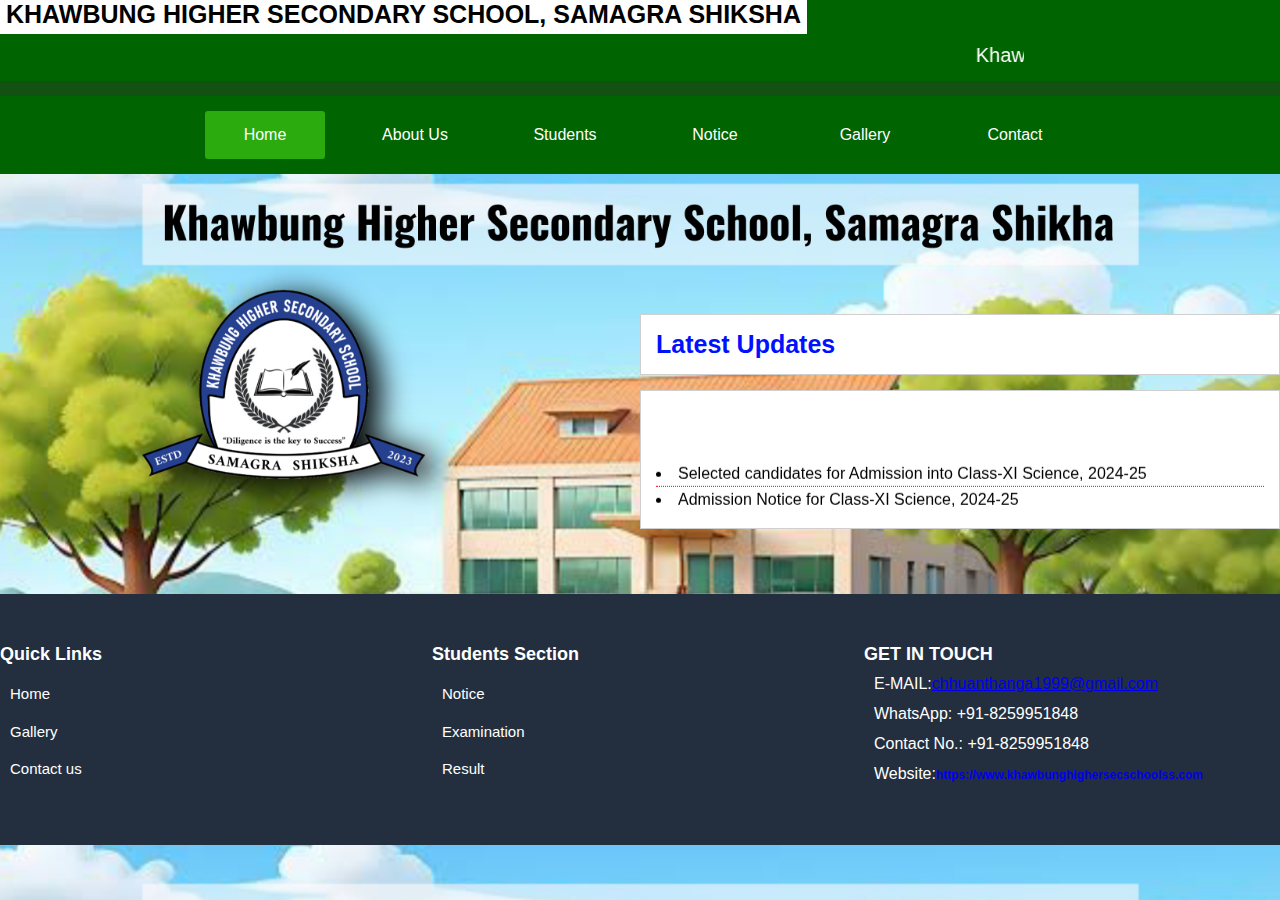
<file: index.html>
<!DOCTYPE html>
<html>
<head>
<title>khawbung Higher Secondary School, Samagra Shiksha</title>
<link rel="stylesheet" href="indexstyle.css">
<link rel="stylesheet" herf="https://cdn.jsdelivr.net/npm/@fortawesome/fontawesome-free@6.4.2/css/fontawesome.min.css">
</head>
<body>

<div class="width-100 top-header">
<div class="container">
<div class="width-100">
<b class="news-list"> KHAWBUNG HIGHER SECONDARY SCHOOL, SAMAGRA SHIKSHA</b>
<marquee class="headquote">Khawbung Higher Secondary School, Samagra Shiksha : Diligence is the key to Success.</marquee>
</div>
</div>
</div>

<div class="menu-bar">
<ul>
<li class="active"><a href="#"><i class="fa-light fa-house"></i>Home</a></li>
<li><a href="#">About Us</a></i>
    <div class="sub-menu-1">
        <ul>
            <li>
                <html>
                <a href="chta.jpg">Principal</a>
                </html>
            </li>
            <li>
                <html>
                    <a href="lecturers.jpg">Lecturers</a>
                </html>
            </li>
            <div class="sub-menu-2">
            </div>
            <li Class="hover-me"><a herf="#">About School</a>
                <div class="sub-menu-2">
                    <ul>
                        <li>
                            <html>
                                <a href="estd.html">Establishment</a>
                            </html>
                        </li>
                    </ul>
                    <ul>
                        <li>
                            <html>
                                <a href="rr.html">Rules & Regulations</a>
                            </html>
                        </li>
                    </ul>
                    <ul>
                        <li>
                            <html>
                                <a href="uniform.html">Uniforms</a>
                            </html>
                        </li>
                    </ul>
                </div>
            </li>
        </ul>
    </div>
</li>
<li><a href="#">Students</a>
    <div class="sub-menu-1">
        <ul>
            <li Class="hover-me"><a href="#">Admission</a>
                <div class="sub-menu-2">
                    <ul>
                        <li>
                            <html>
                                <a href="AdmissionClassXI.html">Class-XI</a>
                            </html>
                        </li>
                        <li>
                            <html>
                                <a href="AdmissionClassXII.html">Class-XII</a>
                            </html>
                        </li>
                    </ul>
                </div>
            </li>
            <li>
                <html>
                    <a href="Examination.html">Examination</a>
                </html>
            </li>
            <li Class="hover-me">
                <html>
                    <a href="Results.html">Results</a>
                </html>
            </li>
        </ul>
    </div>
</li>
<li>
    <html>
        <a href="notice.html">Notice</a>
    </html>
</li>
<li>
    <html>
        <a href="Gallery.html">Gallery</a>
    </html>
</li>
<li>
    <html>
        <a href="contactus.html">Contact</a>
    </html>
</li>
</ul>
</div>

<div class="width-50 margin-top-50">
    <div class="container">
    <div class="width-33">
    <div class="heading-sect">
    <h3 class="head-tittle">Latest Updates</h3>
    </div>
    <div class="heading-sect">
    <marquee direction="up">
        <ul class="latest-updates-ul">
            <li>Selected candidates for Admission into Class-XI Science, 2024-25</li>
            <li>Admission Notice for Class-XI Science, 2024-25</li>
            <li>Selected Candidates for admission into class-XII(Sc), 2024-25</li>
            <li>Admission Notice for Class-XII Science, 2024-25</li>
         </ul>
    </marquee>
    </div>
</div>

<div class="width-100 margin-top-50 footer">
<div class="container">
<div class="width-25">
<h2 class="quicklink-heading">Quick Links</h2>
<ul class="quicklink-menu">
<li><a href="#">Home</a></li>
<li>
    <html>
        <a href="Gallery.html">Gallery</a>
    </html>
</li>
<li><a href="contactus.html">Contact us</a></li>
</ul>
</div>
<div class="width-25">
<h2 class="quicklink-heading">Students Section</h2>
<ul class="quicklink-menu">
    <li Class="hover-me">
        <html>
            <a href="notice.html">Notice</a>
        </html>
    </li>
<li>
    <html>
        <a href="Examination.html">Examination</a>
    </html>
</li>
<li>
    <html>
        <a href="Results.html">Result</a>
    </html>
</li>
</ul>
</div>
<div class="width-25">
<h2 class="quicklink-heading">GET IN TOUCH</h2>
<ul class="get-in-touch">
<li><i class="fa fa-envelope-o"></i> E-MAIL:<a href="#" class="footer-email">chhuanthanga1999@gmail.com</a></li>
<li><i class="fa fa-whatsapp"></i></i>WhatsApp: +91-8259951848</li>
<li><i class="fa fa-fax"></i>Contact No.: +91-8259951848</li>
<li><i class="fa fa-globe"></i>Website:<a href="#" class="footer-website">https://www.khawbunghighersecschoolss.com</a></li>
</ul>
</div>


</body>
</html>
</file>
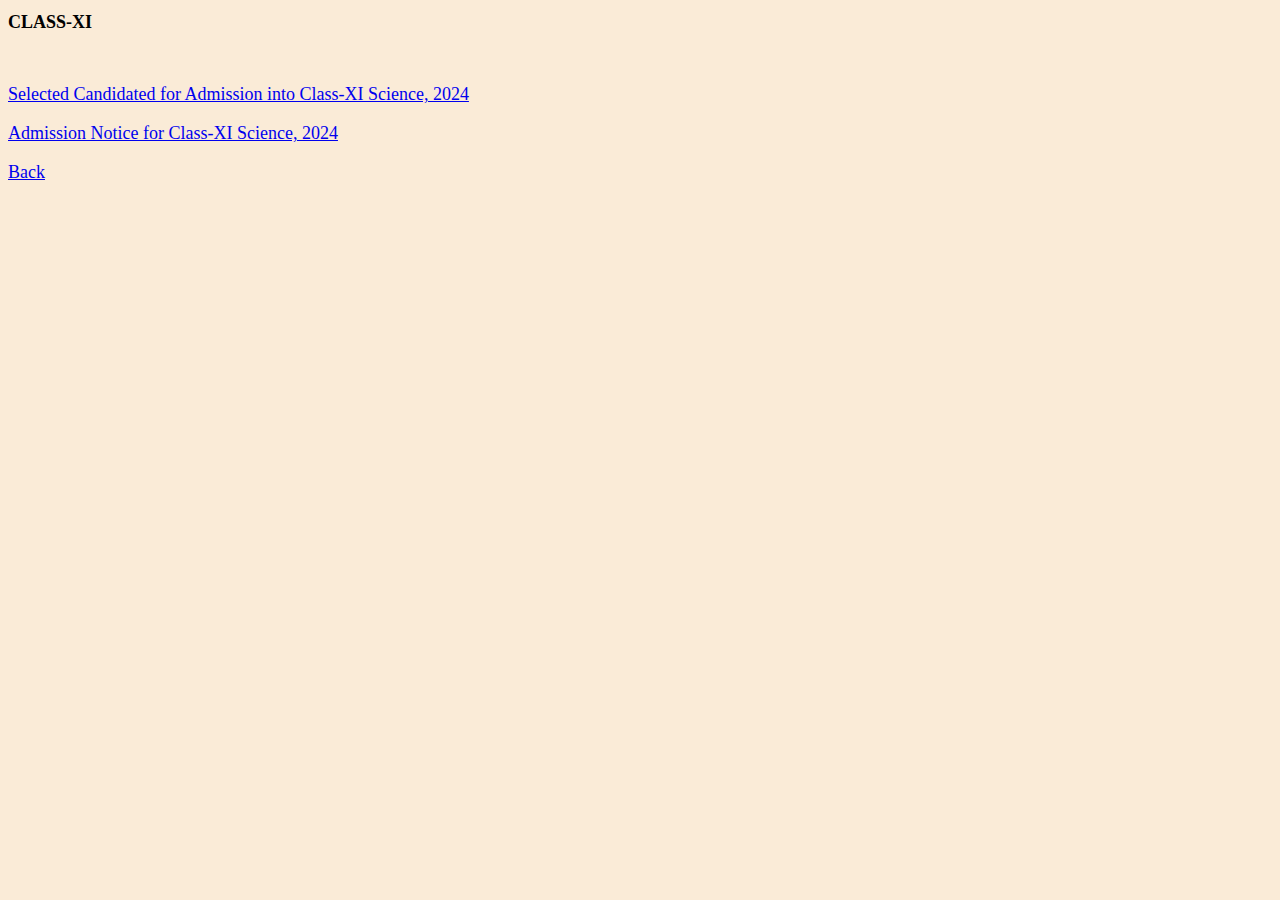
<file: AdmissionClassXI.html>
<!DOCTYPE html>
<html>
    <head1>
        <title>Admission</title>
        <link rel="stylesheet" href="AdmissionClassXI.css">
    </head1>
    <body1 bgcolor="White">
            <h1>CLASS-XI</h1><br>
            <p>
                <html>
                    <a href="SelectedXI2024.jpg">Selected Candidated for Admission into Class-XI Science, 2024</a>
                </html>
            </p>
            <p>
                <html>
                    <a href="AdmissionNoticeXI2024.jpg">Admission Notice for Class-XI Science, 2024</a>
                </html>
            </p>

            <html>
                    <a href="index.html">Back</a>
            </html>
    </body1>
</html>
</file>
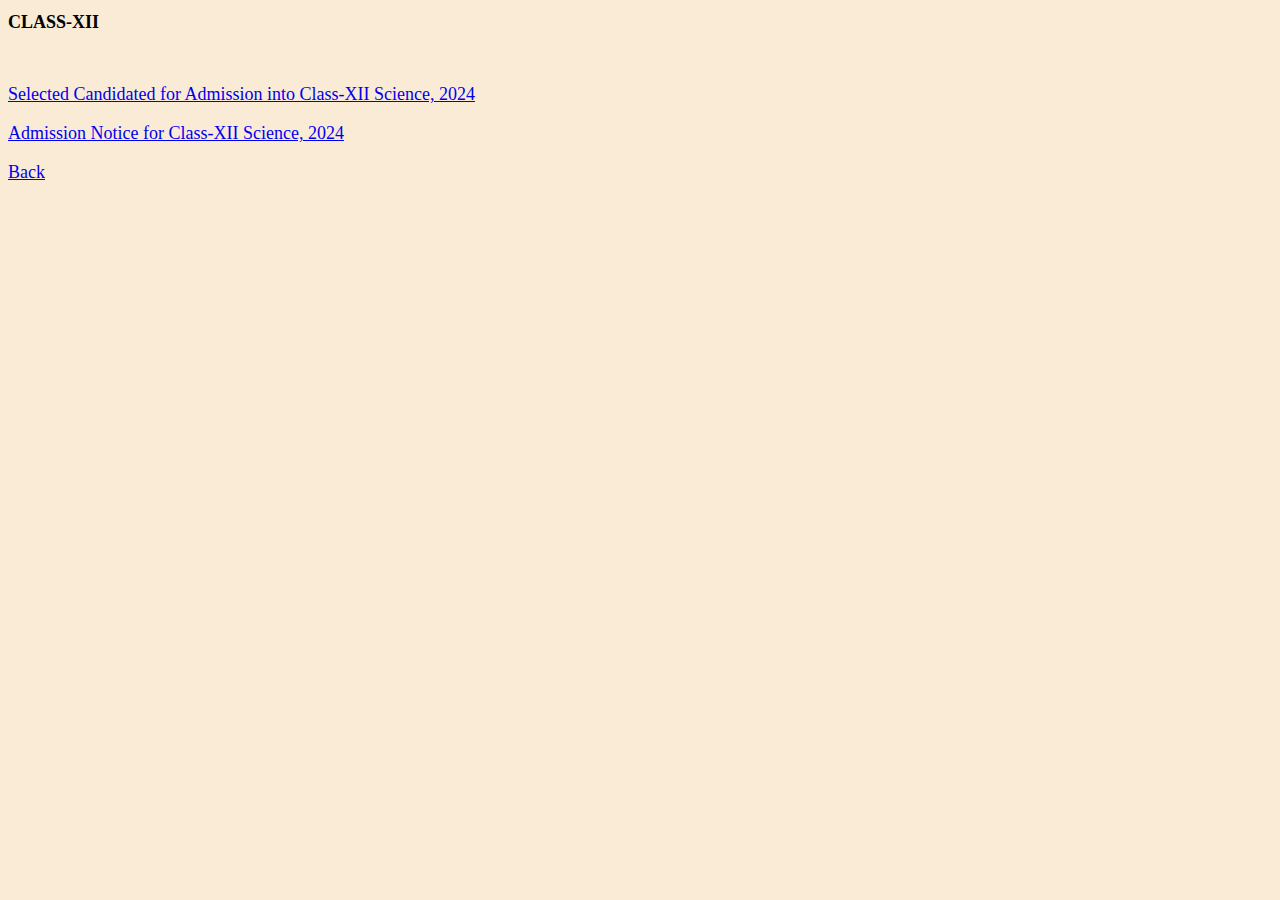
<file: AdmissionClassXII.html>
<!DOCTYPE html>
<html>
    <head1>
        <title>Admission</title>
        <link rel="stylesheet" href="AdmissionClassXII.css">
    </head1>
    <body1 bgcolor="White">
            <h1>CLASS-XII</h1><br>
            <p>
                <html>
                    <a href="AdmissionselectedXII2024.jpg">Selected Candidated for Admission into Class-XII Science, 2024</a>
                </html> 
            </p>
            <p>
                <html>
                    <a href="AdmissionNoticeXII2024.pdf">Admission Notice for Class-XII Science, 2024</a>
                </html>
            </p>

            <html>
                    <a href="index.html">Back</a>
            </html>
    </body1>
</html>
</file>
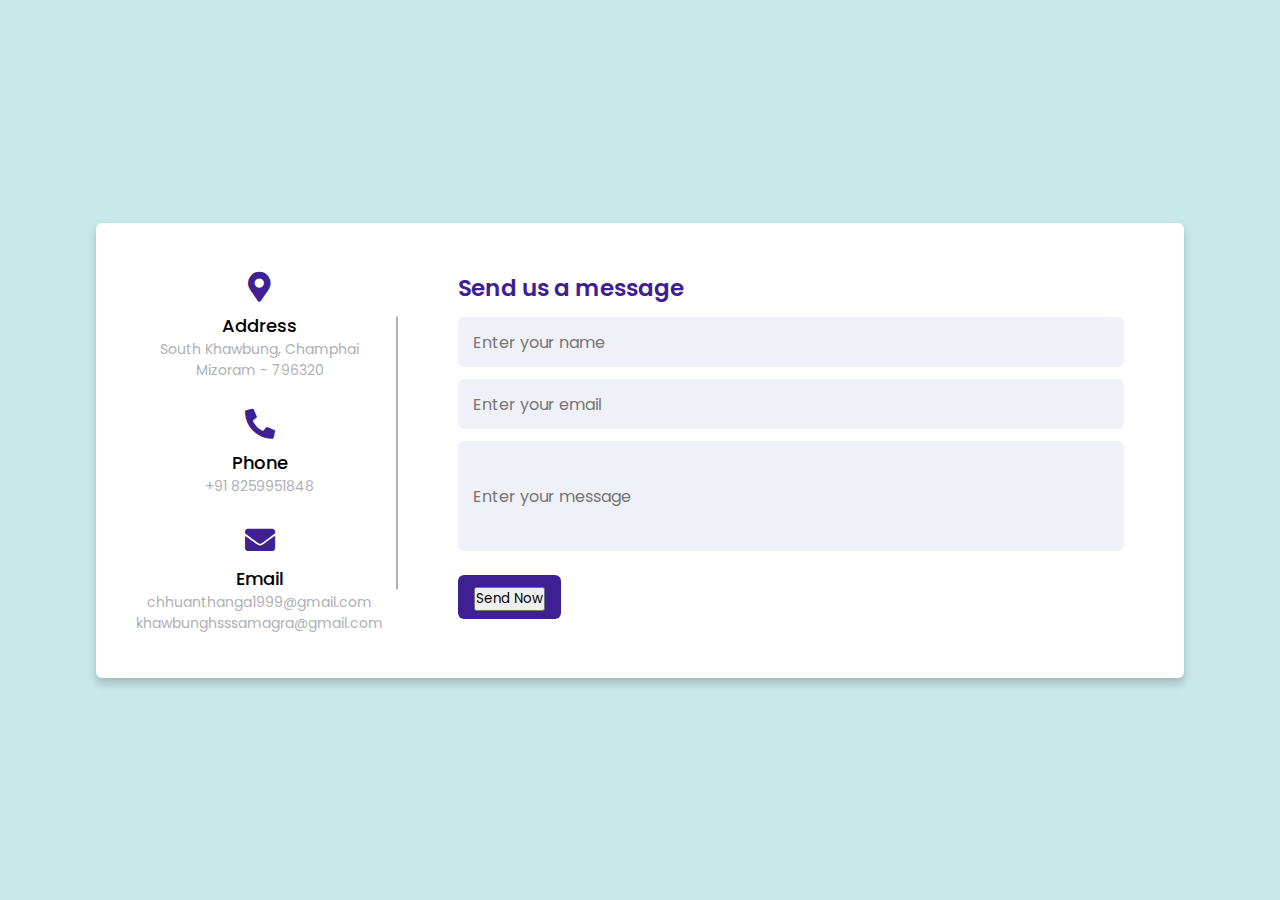
<file: contactus.html>
<!DOCTYPE html>
<!-- Created By CodingLab - www.codinglabweb.com -->
<html lang="en" dir="ltr">
  <head>
    <meta charset="UTF-8">
    <title>Contact Us</title>
    <link rel="stylesheet" href="contactus.css">
    <!-- Fontawesome CDN Link -->
    <link rel="stylesheet" href="https://cdnjs.cloudflare.com/ajax/libs/font-awesome/5.15.2/css/all.min.css"/>
     <meta name="viewport" content="width=device-width, initial-scale=1.0">
   </head>
<body>
  <div class="container">
    <div class="content">
      <div class="left-side">
        <div class="address details">
          <i class="fas fa-map-marker-alt"></i>
          <div class="topic">Address</div>
          <div class="text-one">South Khawbung, Champhai</div>
          <div class="text-two">Mizoram - 796320</div>
        </div>
        <div class="phone details">
          <i class="fas fa-phone-alt"></i>
          <div class="topic">Phone</div>
          <div class="text-one">+91 8259951848</div>
          <div class="text-two"></div>
        </div>
        <div class="email details">
          <i class="fas fa-envelope"></i>
          <div class="topic">Email</div>
          <div class="text-one">chhuanthanga1999@gmail.com</div>
          <div class="text-two">khawbunghsssamagra@gmail.com</div>
        </div>
      </div>
      <div class="right-side">
        <div class="topic-text">Send us a message</div>
        <p></p>
      <form action="https://formspree.io/f/xgvwovaj" method="POST">
        <div class="input-box">
          <input type="text" placeholder="Enter your name">
        </div>
        <div class="input-box">
          <input type="text" placeholder="Enter your email">
        </div>
            <div class="input-box message-box">
                <input type="text" placeholder="Enter your message">
            </div>
        <div class="submit">
          <button type="submit">Send Now</button>
        </div>
      </form>
    </div>
    </div>
  </div>
</body>
</html>
</file>
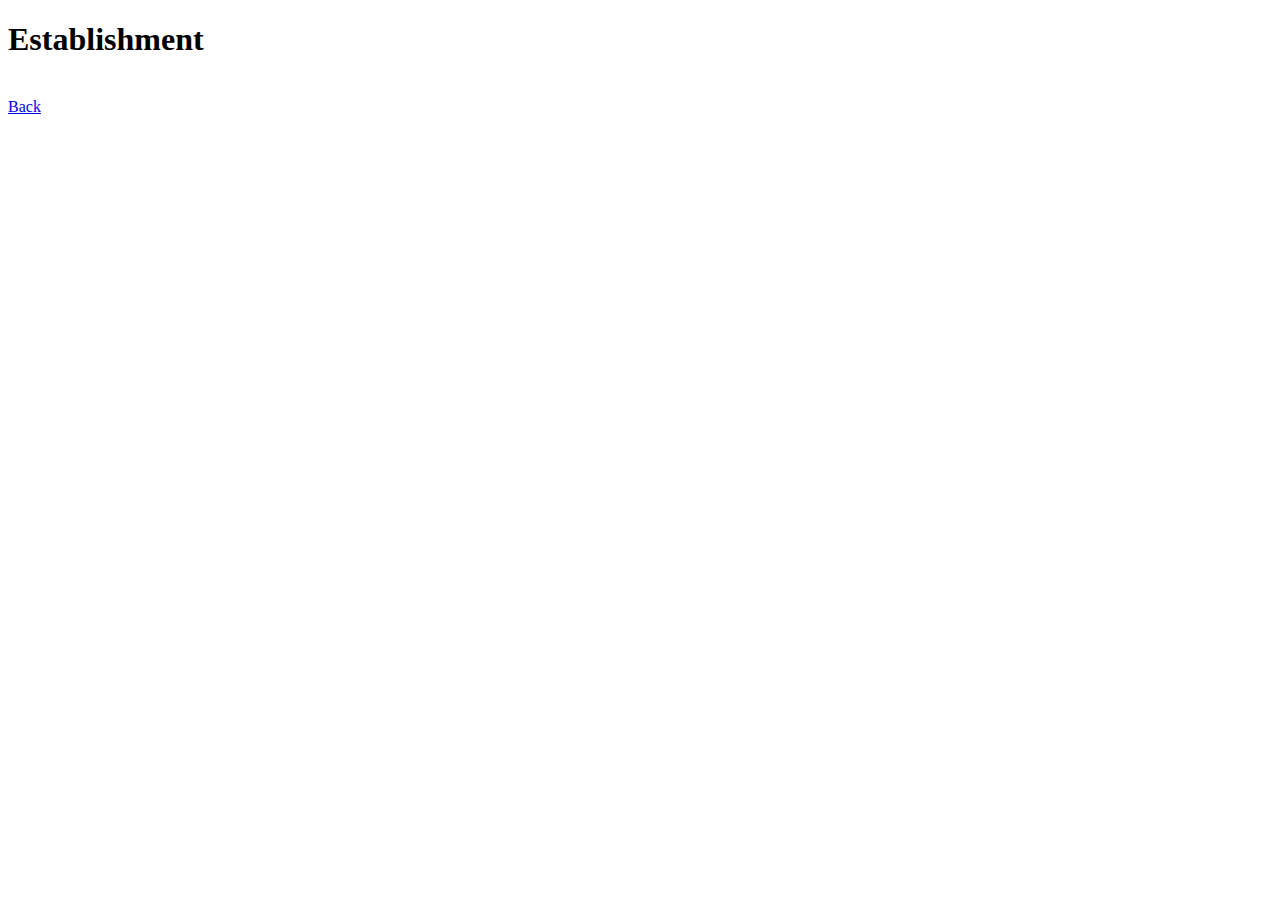
<file: estd.html>
<!DOCTYPE html>
<html>
    <head1>
        <title>Establishment</title>
    </head1>
    <body1 bgcolor="White">
            <h1>Establishment</h1><br>

            <html>
                    <a href="index.html">Back</a>
            </html>
    </body1>
</html>
</file>
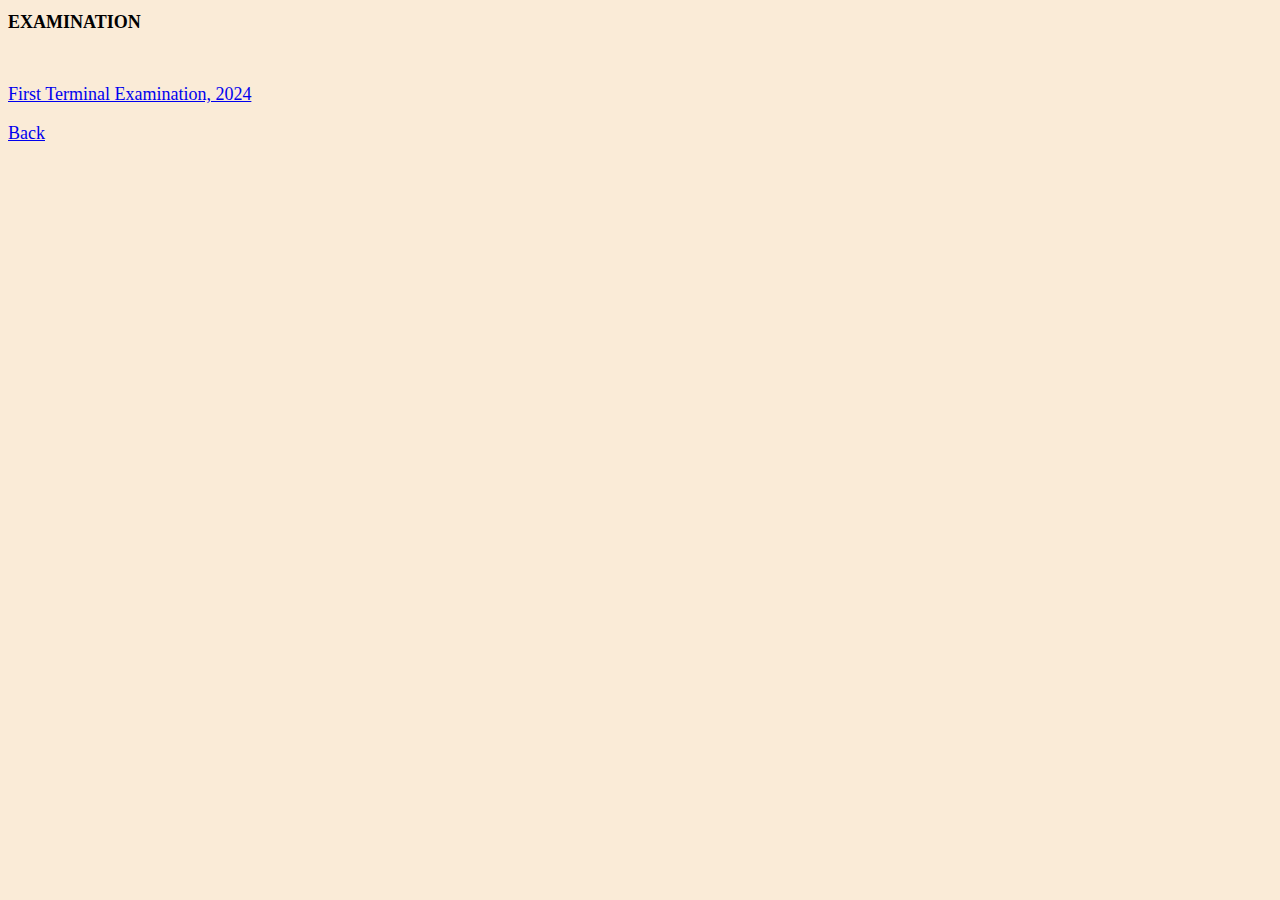
<file: Examination.html>
<!DOCTYPE html>
<html>
    <head1>
        <title>Examination</title>
        <link rel="stylesheet" href="Examination.css">
    </head1>
    <body1 bgcolor="White">
            <h1>EXAMINATION</h1><br>
            <p>
                <html>
                    <a href="SelectedXI2024.jpg">First Terminal Examination, 2024</a>
                </html>
            </p>

            <html>
                    <a href="index.html">Back</a>
            </html>
    </body1>
</html>
</file>
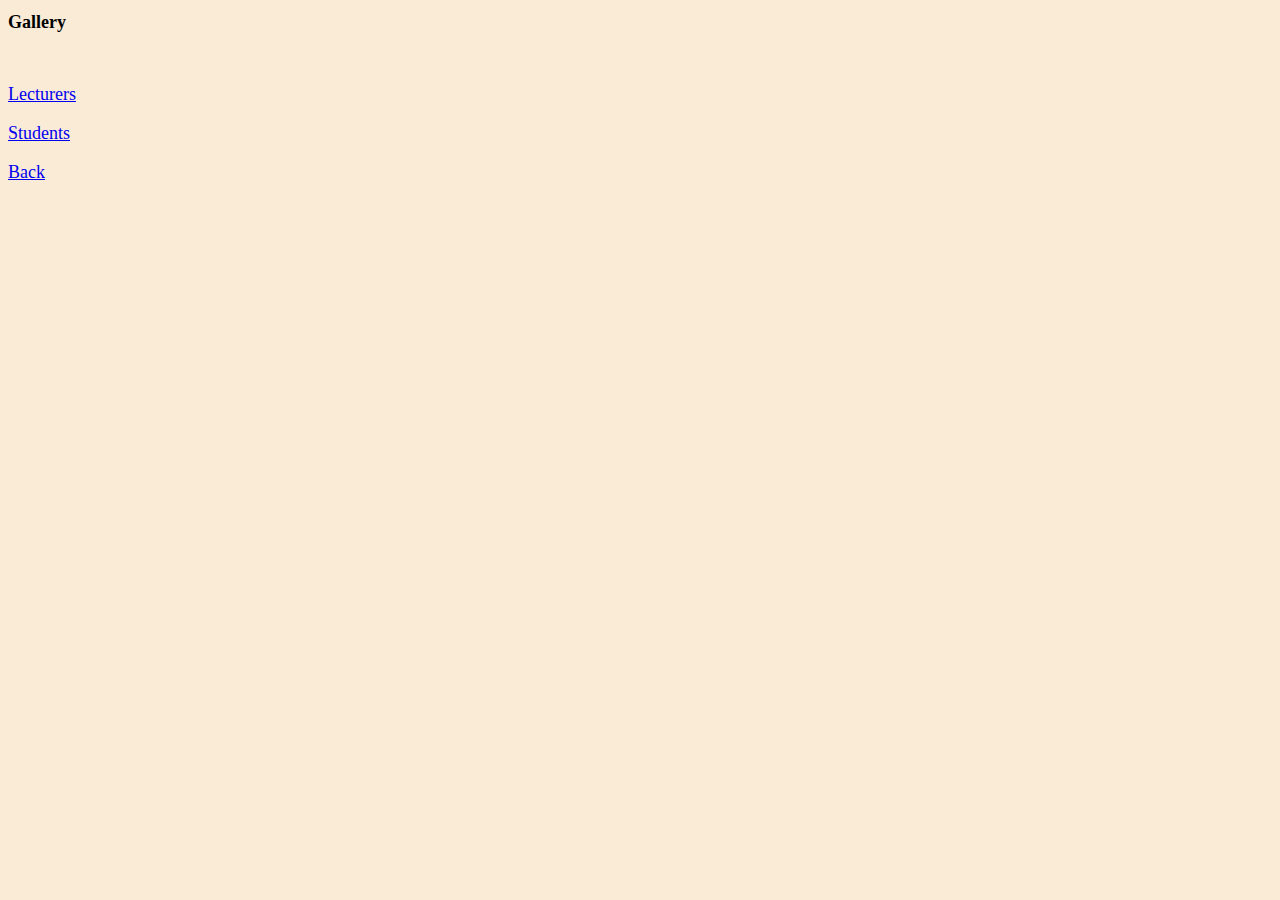
<file: Gallery.html>
<!DOCTYPE html>
<html>
    <head1>
        <title>Gallery</title>
        <link rel="stylesheet" href="Gallery.css">
    </head1>
    <body1 bgcolor="White">
            <h1>Gallery</h1><br>
            <p>
                <html>
                    <a href="LecturersImages.html">Lecturers</a>
                </html>
            </p>
            <p>
                <html>
                    <a href="StudentsImages.html">Students</a>
                </html>
            </p>

            <html>
                    <a href="index.html">Back</a>
            </html>
    </body1>
</html>
</file>
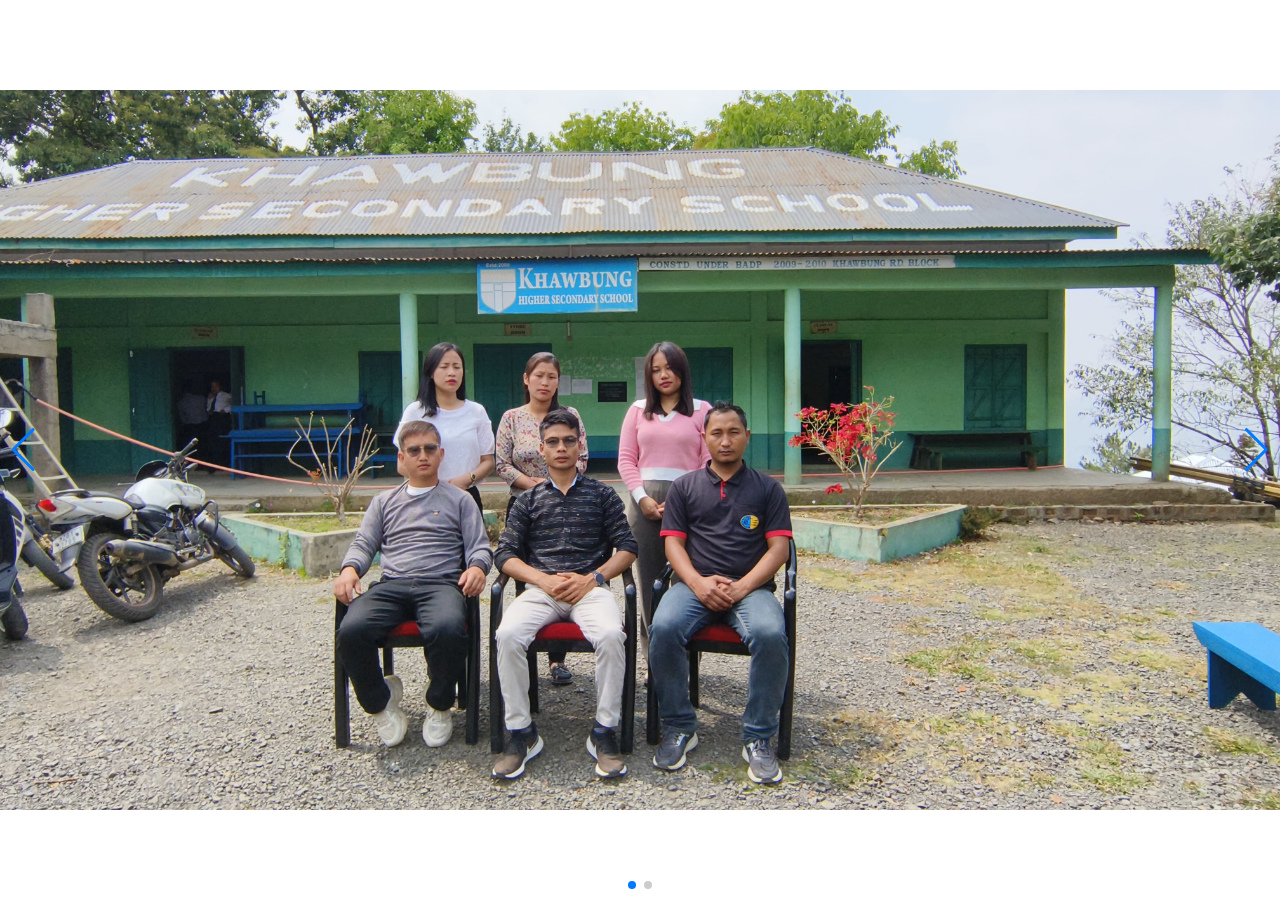
<file: LecturersImages.html>
<!DOCTYPE html>
<html lang="en">

<head>
  <meta charset="utf-8" />
  <title>Lecturers Gallery</title>
  <meta name="viewport" content="width=device-width, initial-scale=1, minimum-scale=1, maximum-scale=1" />
  <!-- Link Swiper's CSS -->
  <link rel="stylesheet" href="https://cdn.jsdelivr.net/npm/swiper@11/swiper-bundle.min.css" />

  <!-- Demo styles -->
  <style>
    html,
    body {
      position: relative;;
      height: 100%;
    }

    body {
      background: #eee;
      font-family: Helvetica Neue, Helvetica, Arial, sans-serif;
      font-size: 14px;
      color: #000;
      margin: 0;
      padding: 0;
    }

    .swiper {
      width: 100%;
      height: 100%;
    }

    .swiper-slide {
      text-align: center;
      font-size: 18px;
      background: #fff;
      display: flex;
      justify-content: center;
      align-items: center;
    }

    .swiper-slide img {
      display: block;
      width: 100%;
      height: 100%;
      object-position: center;
      object-fit: contain;
    }

    .swiper {
      margin-left: auto;
      margin-right: auto;
    }
  </style>
</head>

<body>
  <!-- Swiper -->
  <div class="swiper mySwiper">
    <div class="swiper-wrapper">
        <div class="swiper-slide">
            <img src="GalleryLecturers1.jpg">
        </div>
        <div class="swiper-slide">
            <img src="GalleryLecturers2.jpg">
        </div>
    </div>
    <div class="swiper-button-next"></div>
    <div class="swiper-button-prev"></div>
    <div class="swiper-pagination"></div>
  </div>

  <!-- Swiper JS -->
  <script src="https://cdn.jsdelivr.net/npm/swiper@11/swiper-bundle.min.js"></script>

  <!-- Initialize Swiper -->
  <script>
    var swiper = new Swiper(".mySwiper", {
      slidesPerView: 1,
      spaceBetween: 30,
      loop: true,
      pagination: {
        el: ".swiper-pagination",
        clickable: true,
      },
      navigation: {
        nextEl: ".swiper-button-next",
        prevEl: ".swiper-button-prev",
      },
    });
  </script>
</body>

</html>
</file>
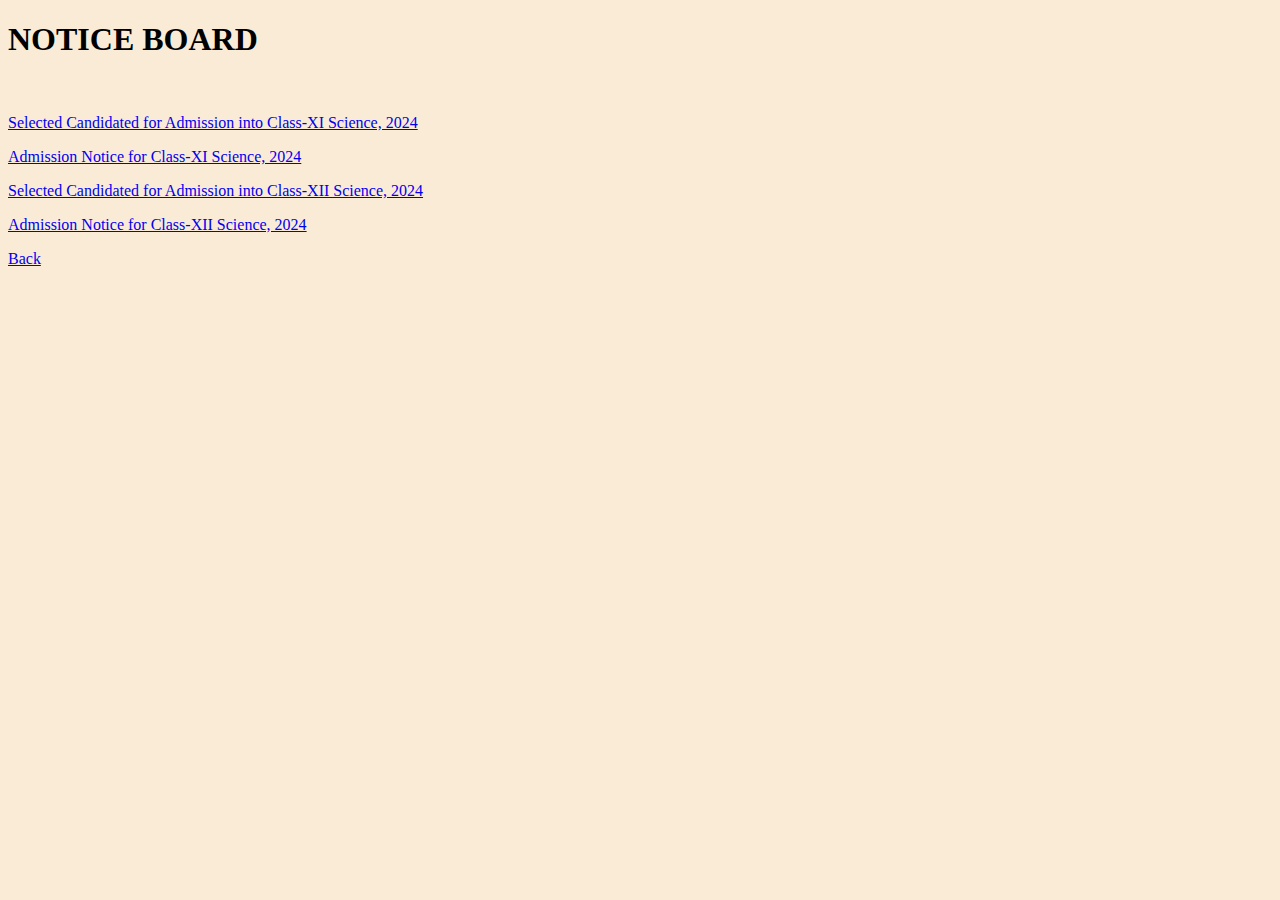
<file: notice.html>
<!DOCTYPE html>
<html>
    <head1>
        <title>Notice</title>
        <link rel="stylesheet" href="notice.css">
    </head1>
    <body1 bgcolor="White">
            <h1>NOTICE BOARD</h1><br>
            <p>
                <html>
                    <a href="SelectedXI2024.jpg">Selected Candidated for Admission into Class-XI Science, 2024</a>
                </html>
            </p>
            <p>
                <html>
                    <a href="AdmissionNoticeXI2024.jpg">Admission Notice for Class-XI Science, 2024</a>
                </html>
            </p>
            <p>
                <html>
                    <a href="AdmissionselectedXII2024.jpg">Selected Candidated for Admission into Class-XII Science, 2024</a>
                </html> 
            </p>
            <p>
                <html>
                    <a href="AdmissionNoticeXII2024.pdf">Admission Notice for Class-XII Science, 2024</a>
                </html>
            </p>

            <html>
                    <a href="index.html">Back</a>
            </html>
    </body1>
</html>
</file>
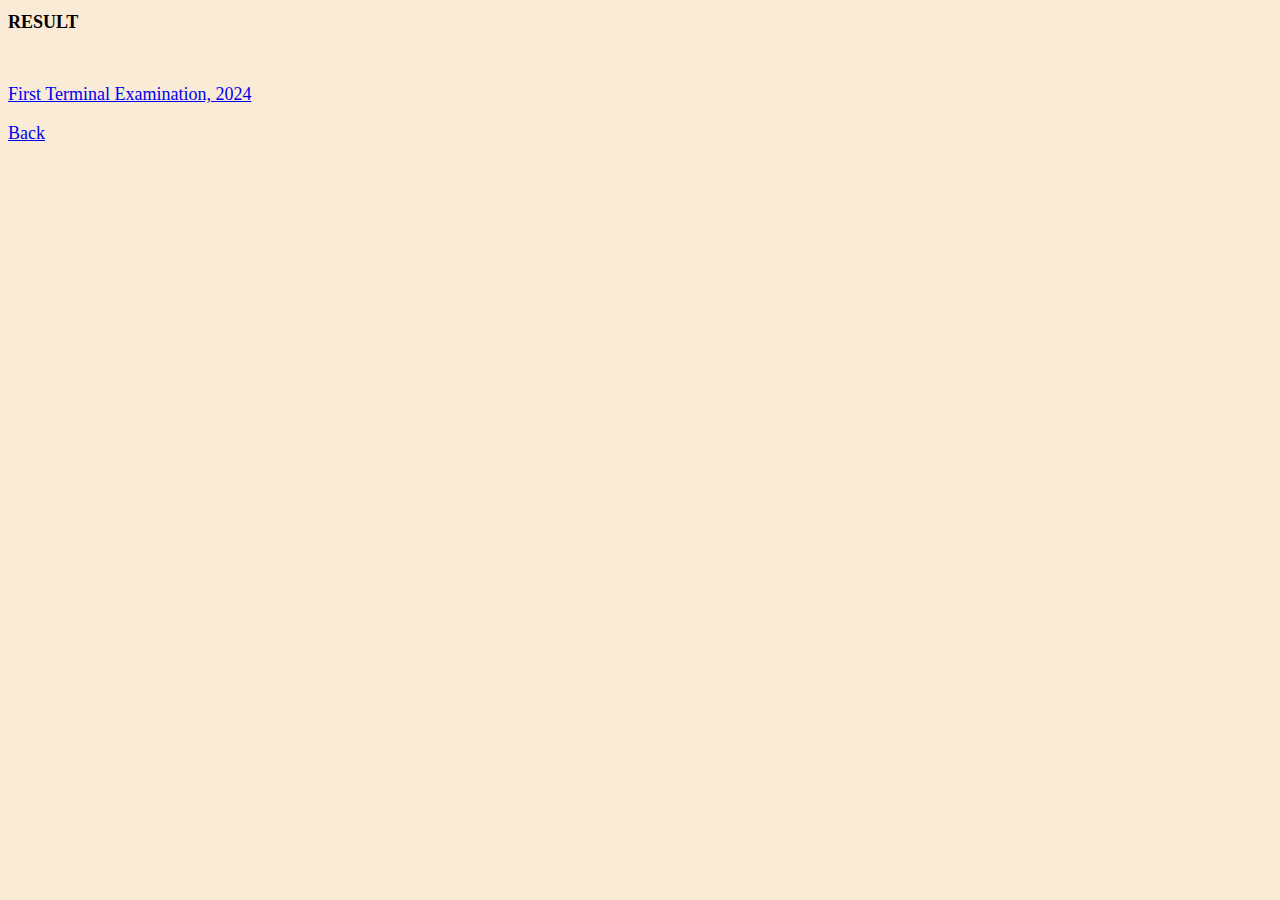
<file: Results.html>
<!DOCTYPE html>
<html>
    <head1>
        <title>Result</title>
        <link rel="stylesheet" href="Examination.css">
    </head1>
    <body1 bgcolor="White">
            <h1>RESULT</h1><br>
            <p>
                <html>
                    <a href="SelectedXI2024.jpg">First Terminal Examination, 2024</a>
                </html>
            </p>

            <html>
                    <a href="index.html">Back</a>
            </html>
    </body1>
</html>
</file>
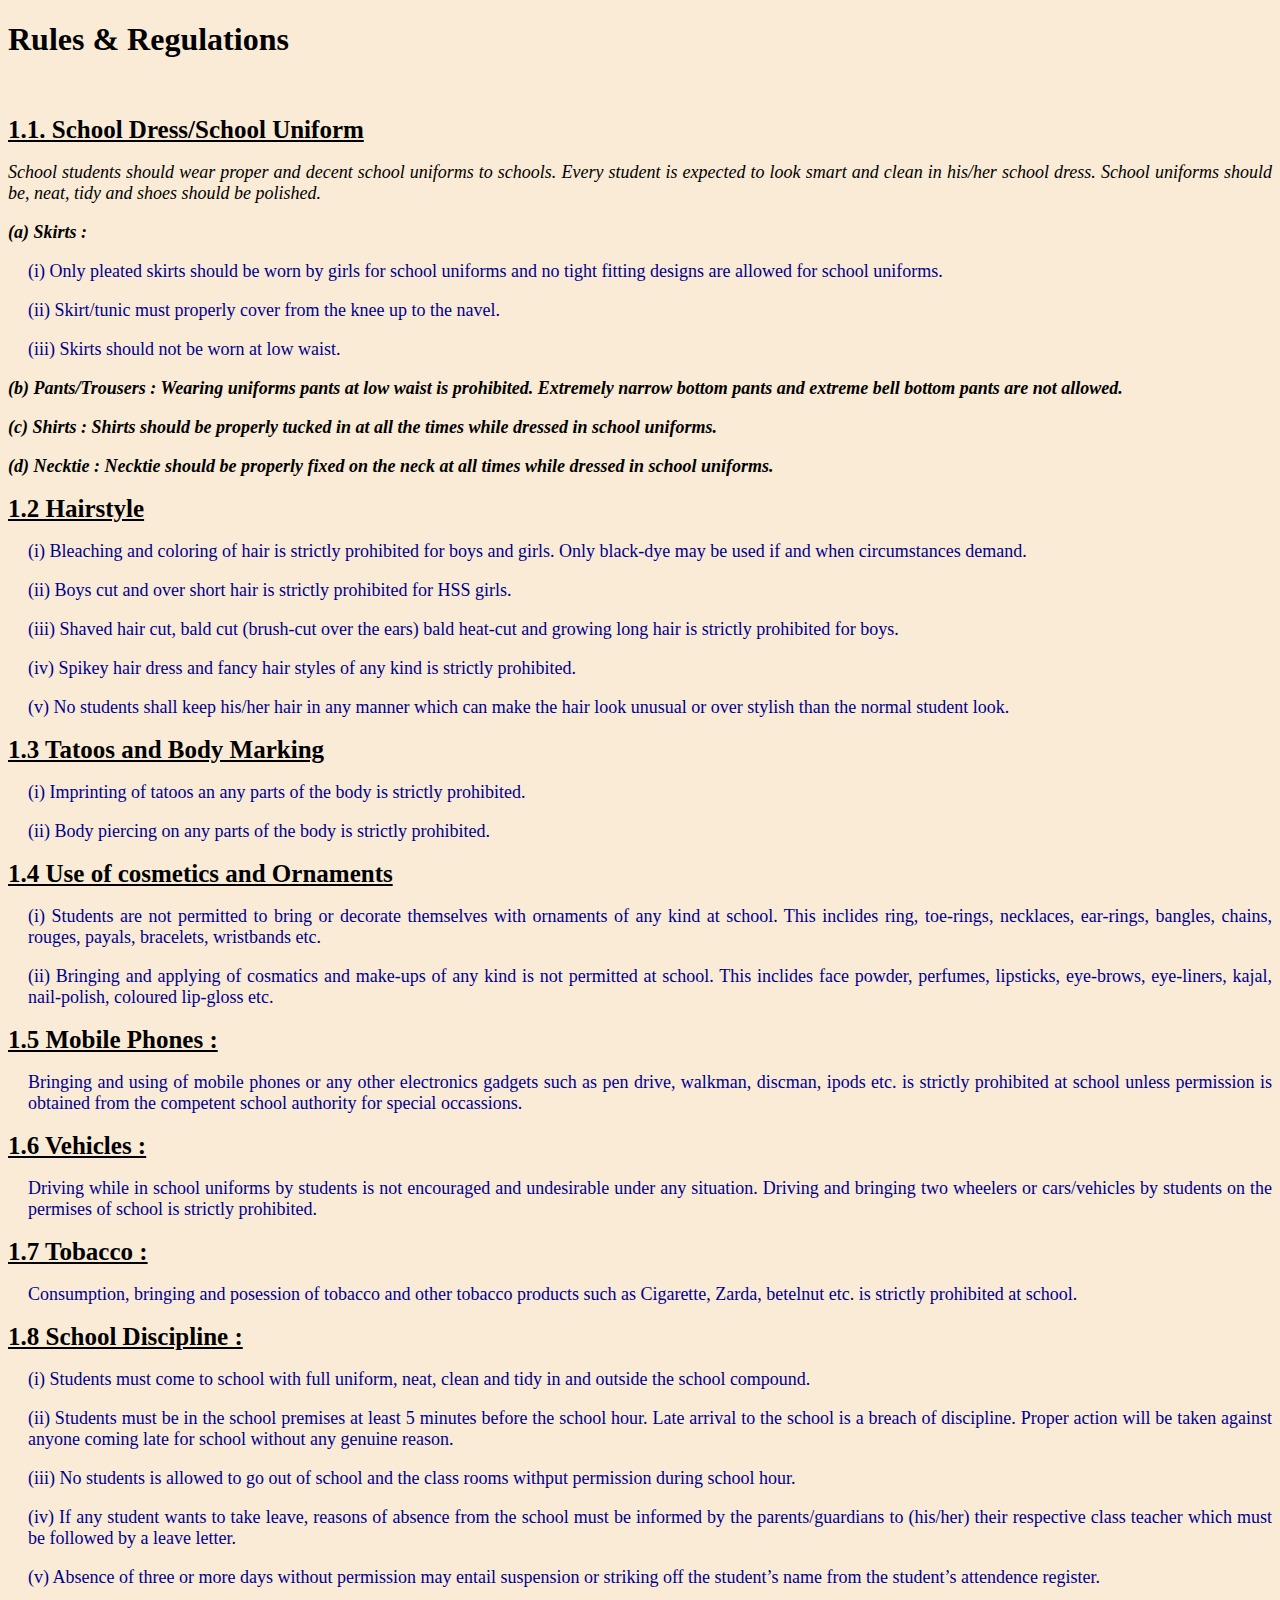
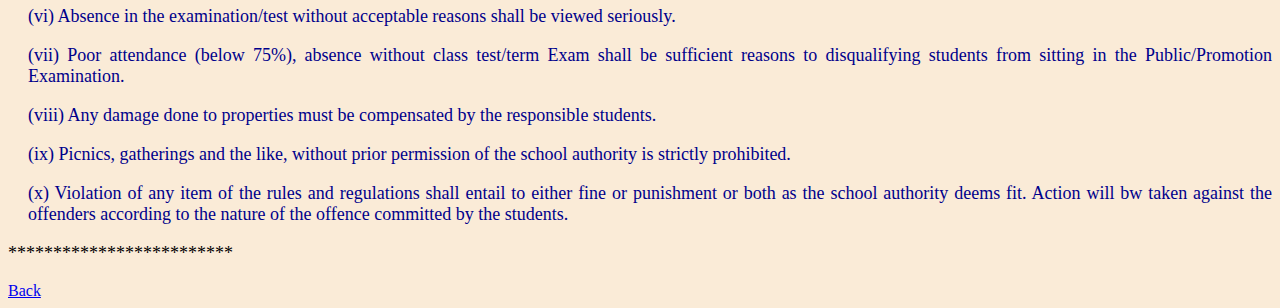
<file: rr.html>
<!DOCTYPE html>
<html>
    <head1>
        <title>Rules & Regulations</title>
        <link rel="stylesheet" href="rr.css">
    </head1>
    <body1 bgcolor="White">
            <h1>Rules & Regulations</h1><br>
            <p><strong><span Class="underline">1.1. School Dress/School Uniform</span></strong></p>
            <p><em>School students should wear proper and decent school uniforms to schools. Every student is expected to look smart and clean in his/her school dress. School uniforms should be, neat, tidy and shoes should be polished.</em></p>
            <p><strong><em>(a)	Skirts :</em></strong></p>
                <p Class="p1">(i)	Only pleated skirts should be worn by girls for school uniforms and no tight fitting designs are allowed for school uniforms.</p>
                <p Class="p1">(ii)	Skirt/tunic must properly cover from the knee up to the navel.</p>
                <p Class="p1">(iii)	Skirts should not be worn at low waist.</p>
                <p><strong><em>(b)	Pants/Trousers :	 Wearing uniforms pants at low waist is prohibited. Extremely narrow bottom pants and extreme bell bottom pants are not allowed.</em></strong></p>
                <p><strong><em>(c)	Shirts : Shirts should be properly tucked in at all the times while dressed in school uniforms.</em></strong></p>
                <p><strong><em>(d)	Necktie : Necktie should be properly fixed on the neck at all times while dressed in school uniforms.</em></strong></p>
            <p><strong><span Class="underline">1.2	Hairstyle</span></strong></p>
                <p Class="p1">(i)	Bleaching and coloring of hair is strictly prohibited for boys and girls. Only black-dye may be used if and when circumstances demand.</p>
                <p Class="p1">(ii)	Boys cut and over short hair is strictly prohibited for HSS girls.</p>
                <p Class="p1">(iii)	Shaved hair cut, bald cut (brush-cut over the ears) bald heat-cut and growing long hair is strictly prohibited for boys.</p>
                <p Class="p1">(iv)	Spikey hair dress and fancy hair styles of any kind is strictly prohibited.</p>
                <p Class="p1">(v)	No students shall keep his/her hair in any manner which can make the hair look unusual or over stylish than the normal student look.</p>
            <p><strong><span Class="underline">1.3	Tatoos and Body Marking</span></strong></p>
                <p class="p1">(i)	Imprinting of tatoos an any parts of the body is strictly prohibited.</p>
                <p class="p1">(ii)	Body piercing on any parts of the body is strictly prohibited.</p>
            <p><strong><span Class="underline">1.4 Use of cosmetics and Ornaments</span></strong></p>
                <p class="p1">(i) Students are not permitted to bring or decorate themselves with ornaments of any kind at school. This inclides ring, toe-rings, necklaces, ear-rings, bangles, chains, rouges, payals, bracelets, wristbands etc.</p>
                <p class="p1">(ii)	Bringing and applying of cosmatics and make-ups of any kind is not permitted at school. This inclides face powder, perfumes, lipsticks, eye-brows, eye-liners, kajal, nail-polish, coloured lip-gloss etc.</p>
            <p><strong><span Class="underline">1.5 Mobile Phones :</span></strong></p>
                <p class="p1">Bringing and using of mobile phones or any other electronics gadgets such as pen drive, walkman, discman, ipods etc. is strictly prohibited at school unless permission is obtained from the competent school authority for special occassions.</p>
            <p><strong><span Class="underline">1.6 Vehicles :</span></strong></p>
                <p class="p1">Driving while in school uniforms by students is not encouraged and undesirable under any situation. Driving and bringing two wheelers or cars/vehicles by students on the permises of school is strictly prohibited.</p>
            <p><strong><span Class="underline">1.7 Tobacco :</span></strong></p>
                <p class="p1">Consumption, bringing and posession of tobacco and other tobacco products such as Cigarette, Zarda, betelnut etc. is strictly prohibited at school.</p>
            <p><strong><span Class="underline">1.8 School Discipline :</span></strong></p>
                <p class="p1">(i)	Students must come to school with full uniform, neat, clean and tidy in and outside the school compound.</p>
                <p class="p1">(ii)	Students must be in the school premises at least 5 minutes before the school hour. Late arrival to the school is a breach of discipline. Proper action will be taken against anyone coming late for school without any genuine reason.</p>
                <p class="p1">(iii)	No students is allowed to go out of school and the class rooms withput permission during school hour.</p>
                <p class="p1">(iv)	If any student wants to take leave, reasons of absence from the school must be informed by the parents/guardians to (his/her) their respective class teacher which must be followed by a leave letter.</p>
                <p class="p1">(v)	Absence of three or more days without permission may entail suspension or striking off the student’s name from the student’s attendence register.</p>
                <p class="p1">(vi)	Absence in the examination/test without acceptable reasons shall be viewed seriously.</p>
                <p class="p1">(vii)	Poor attendance (below 75%), absence without class test/term Exam shall be sufficient reasons to disqualifying students from sitting in the Public/Promotion Examination.</p>
                <p class="p1">(viii)	Any damage done to properties must be compensated by the responsible students.</p>
                <p class="p1">(ix)	Picnics, gatherings and the like, without prior permission of the school authority is strictly prohibited.</p>
                <p class="p1">(x)	Violation of any item of the rules and regulations shall entail to either fine or punishment or both as the school authority deems fit. Action will bw taken against the offenders according to the nature of the offence committed by the students.</p>
                <p><span Class="the-end">*************************</span></p>

            <html>
                    <a href="index.html">Back</a>
            </html>
    </body1>
</html>
</file>
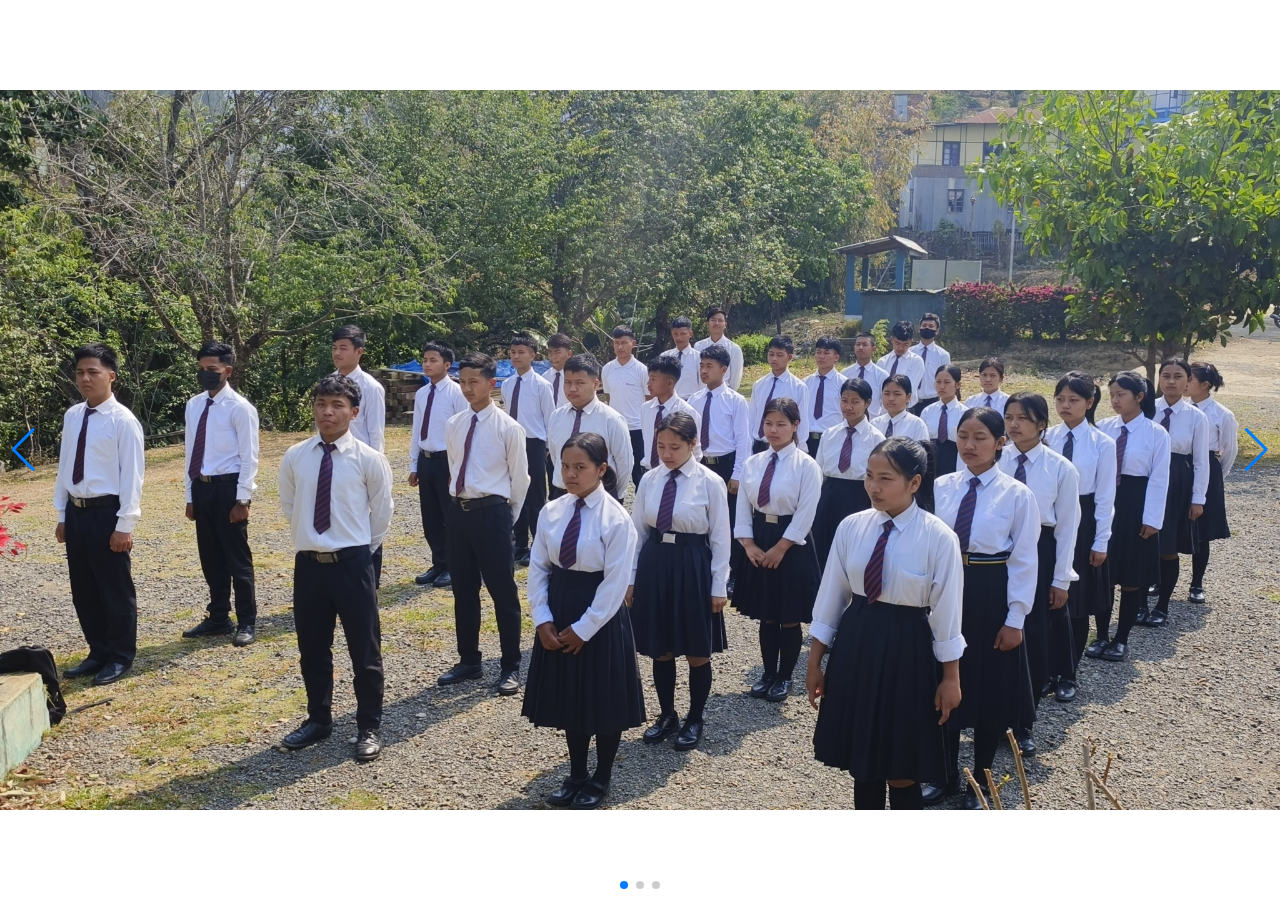
<file: StudentsImages.html>
<!DOCTYPE html>
<html lang="en">

<head>
  <meta charset="utf-8" />
  <title>Students Gallery</title>
  <meta name="viewport" content="width=device-width, initial-scale=1, minimum-scale=1, maximum-scale=1" />
  <!-- Link Swiper's CSS -->
  <link rel="stylesheet" href="https://cdn.jsdelivr.net/npm/swiper@11/swiper-bundle.min.css" />

  <!-- Demo styles -->
  <style>
    html,
    body {
      position: relative;;
      height: 100%;
    }

    body {
      background: #eee;
      font-family: Helvetica Neue, Helvetica, Arial, sans-serif;
      font-size: 14px;
      color: #000;
      margin: 0;
      padding: 0;
    }

    .swiper {
      width: 100%;
      height: 100%;
    }

    .swiper-slide {
      text-align: center;
      font-size: 18px;
      background: #fff;
      display: flex;
      justify-content: center;
      align-items: center;
    }

    .swiper-slide img {
      display: block;
      width: 100%;
      height: 100%;
      object-position: center;
      object-fit: contain;
    }

    .swiper {
      margin-left: auto;
      margin-right: auto;
    }
  </style>
</head>

<body>
  <!-- Swiper -->
  <div class="swiper mySwiper">
    <div class="swiper-wrapper">
        <div class="swiper-slide">
            <img src="GalleryStudents.jpg">
        </div>
        <div class="swiper-slide">
            <img src="IMG_20230905_124637@-864879582.jpg">
        </div>
        <div class="swiper-slide">
          <img src="stu.jpg">
      </div>
    </div>
    <div class="swiper-button-next"></div>
    <div class="swiper-button-prev"></div>
    <div class="swiper-pagination"></div>
  </div>

  <!-- Swiper JS -->
  <script src="https://cdn.jsdelivr.net/npm/swiper@11/swiper-bundle.min.js"></script>

  <!-- Initialize Swiper -->
  <script>
    var swiper = new Swiper(".mySwiper", {
      slidesPerView: 1,
      spaceBetween: 30,
      loop: true,
      pagination: {
        el: ".swiper-pagination",
        clickable: true,
      },
      navigation: {
        nextEl: ".swiper-button-next",
        prevEl: ".swiper-button-prev",
      },
    });
  </script>
</body>

</html>
</file>
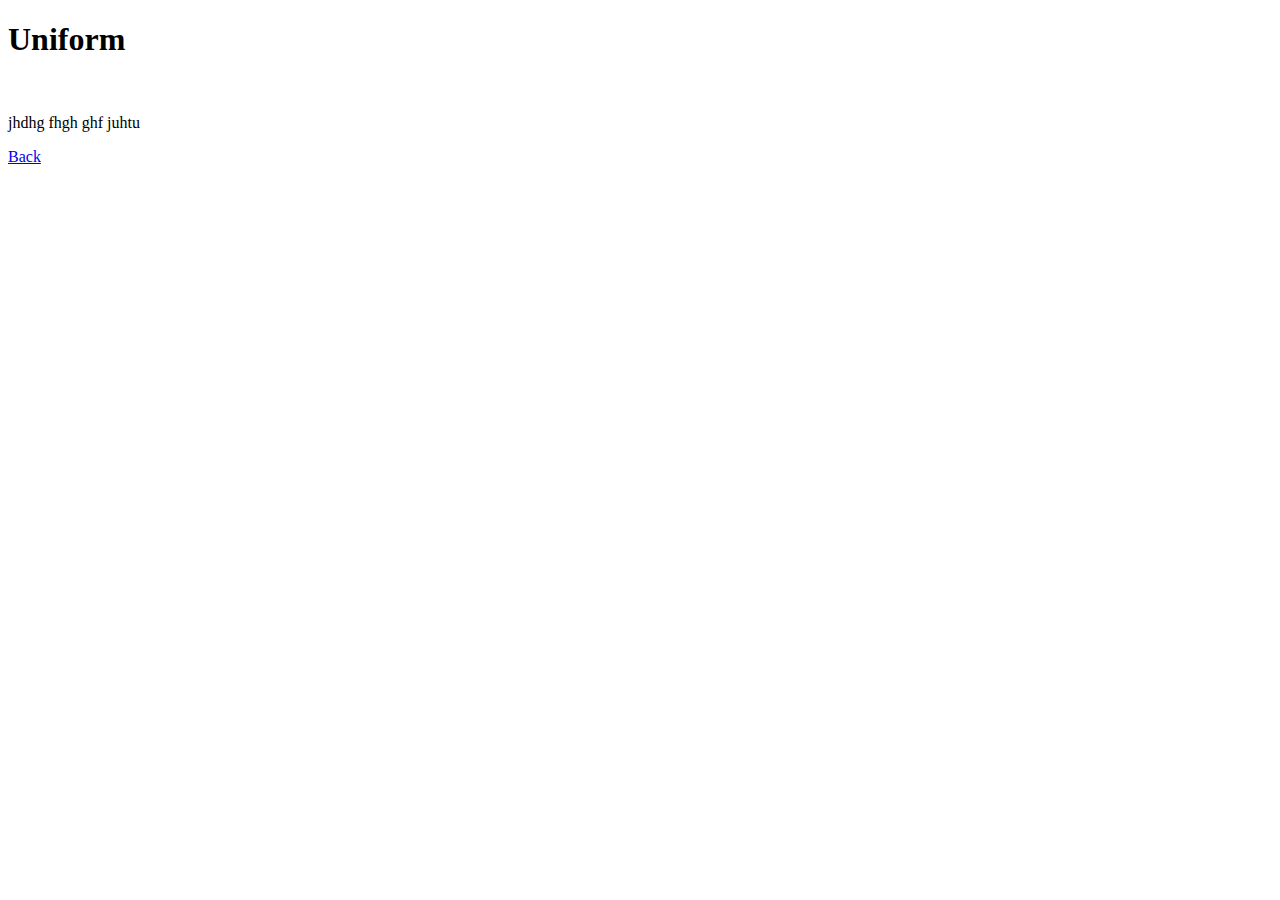
<file: uniform.html>
<!DOCTYPE html>
<html>
    <head1>
        <title>Uniform</title>
    </head1>
    <body1 bgcolor="White">
            <h1>Uniform</h1><br>
            <p>jhdhg fhgh ghf juhtu</p>

            <html>
                    <a href="index.html">Back</a>
            </html>
    </body1>
</html>
</file>
<file: indexstyle.css>
*
{
    padding: 0;
    margin: 0;
    box-sizing: border-box;
}
body
{
    background-image: url(khss.jpg);
    background-size: 1400px;
    background-position: top;
    font-family: sans-serif;
}
.width-100{
    width: 100%;
    float: left;
}
.container{
    width: 50%px
    margin: 0px auto;
}
.top-header{
    background: #2196f3
    padding: 5px 0px;
    border-bottom: 15px solid #3131315e;
}
.news-list{
    background: #fff;
    colour: red;
    padding: 6px;
    font-size: 25px;
}
.headquote {
    margin-top: 15px;
    margin-bottom: 10px;
    font-size: 20px;
    color: #fff;
    width: 80%
}
.menu-bar
{
    background: rgb(0,100,0);
    background-position: center;
    text-align: center;
}
.menu-bar ul
{
    display: inline-flex;
    list-style: none;
    color: #fff;
}
.menu-bar ul li
{
    width: 120px;
    margin: 15px;
    padding: 15px;
}
.menu-bar ul li a{
    text-decoration: none;
    color: #fff;
}
.active, .menu-bar ul li:hover
{
    background: #2bab0d;
    border-radius: 3px;
}
.sub-menu-1
{
    display: none;
}
.menu-bar ul li:hover .sub-menu-1
{
    display: block;
    position: absolute;
    background: rgb(0,100,0);
    margin-top: 15px;
    margin-left: 15px;
}
.menu-bar ul li:hover .sub-menu-1 ul
{
    display: block;
    margin: 10px;
}
.menu-bar ul li:hover .sub-menu-1 ul li
{
    width: 150px;
    padding: 10px;
    border-bottom: 1px dotted #fff;
    background: solid;
    border-radius: 0;
    text-align: left;
}
.menu-bar ul li:hover .sub-menu-1 ul li:last-child
{
    border-bottom: none;
}
.menu-bar ul li:hover .sub-menu-1 ul li a:hover
{
    color: #d2ff00;
}
.sub-menu-2
{
    display: none;
}
.hover-me:hover .sub-menu-2
{
    position: absolute;
    display: block;
    margin-top: 40px;
    margin-left: 140px;
    background-color: rgb(0,100,0);
}
.sub-menu-2
{
    display: none;
}
.hover-me:hover .sub-menu-2
{
    position: absolute;
    display: block;
    margin-top: -40px;
    margin-left: 140px;
    background: rgb(0,100,0);
}

.margin-top-50
{
    margin-top: 140px;
}
.width-33 
{
    width: 50%;
    float: right;
}
.latest-news
{
    width: 50%;
    margin-left: 10px;
    margin-right: 10px;
    background: #fff;
    padding: 20px;
    height: 25px;
    margin-bottom: 350px;
}
.heading-sect
{
    width: 100%;
    float: left;
    border-bottom: 1px solid #cfcfcf;
    padding-bottom: 1px;
    margin-bottom: 15px;
    padding-top: 15px;
    padding-left: 15px;
    padding-right: 15px;
    padding-bottom: 15px;
    border: 1px solid #cfcfcf;
    background: #fff;
    color: #313131;
}
.head-tittle
{
    margin: 0px;
    padding: 0px;
    font-size: 25px;
    font-weight: 600;
    color: rgb(0, 17, 255);
    padding-bottom: 0px;

}
.latest-updates-ul
{
    margin: 0px;
    padding: 0px;
    list-style: inside;
    line-height: 25px;
    color: black;
    padding-bottom: 0px;
}
.latest-updates-ul li
{
    border-bottom: 1px dotted red;
}
.latest-updates-ul li:last-child
{
border-bottom: none;
}

.footer{
    background: #232f3e;
    margin-top: 50px;
    padding: 50px 0px;
    columns: 3;
}
.quicklink-heading{
    font-size: 18px;
    font-weight: bold;
    color: #fff;
    margin-bottom: 10px;
}
.quicklink-menu{
    list-style: none;
    padding-left: 10px;
}
.quicklink-menu li a {
    color: #fff;
    line-height: 2.5;
    font-size: 15px;
    text-decoration: none;
}
.get-in-touch {
    list-style: none;
    padding-left: 10px;
}
.get-in-touch li { 
    padding: 0px;
    margin: 0px;
    color: white;
    height: 30px;
}
.get-in-touch li i {
    padding: 0px;
    margin: 0px;
    color: white;
    height: 2px;
}
.footer-emial{
    font-size: 15px;
    font-weight: bold;
    color: #fff;
    text-decoration: none;
}
.footer-website{
    font-size: 12px;
    font-weight: bold;
    columns: #fff;
    text-decoration: none;
}
</file>
<file: AdmissionClassXI.css>
*
{
    background-color: antiquewhite;
    text-align: justify;
    font-size: 18px;
}
p
{
    color: black;
}
.p1
{
    color: darkblue;
    padding-left: 20px;
}
.underline
{
    text-decoration: underline;
    font-size: 25px;
}
.the-end
{
    text-align: center;
    font: bold;
}
</file>
<file: AdmissionClassXII.css>
*
{
    background-color: antiquewhite;
    text-align: justify;
    font-size: 18px;
}
p
{
    color: black;
}
.p1
{
    color: darkblue;
    padding-left: 20px;
}
.underline
{
    text-decoration: underline;
    font-size: 25px;
}
.the-end
{
    text-align: center;
    font: bold;
}
</file>
<file: contactus.css>
/* Google Font CDN Link */
@import url('https://fonts.googleapis.com/css2?family=Poppins:wght@200;300;400;500;600;700&display=swap');
*{
  margin: 0;
  padding: 0;
  box-sizing: border-box;
  font-family: "Poppins" , sans-serif;
}
body{
  min-height: 100vh;
  width: 100%;
  background: #c8e8e9;
  display: flex;
  align-items: center;
  justify-content: center;
}
.container{
  width: 85%;
  background: #fff;
  border-radius: 6px;
  padding: 20px 60px 30px 40px;
  box-shadow: 0 5px 10px rgba(0, 0, 0, 0.2);
}
.container .content{
  display: flex;
  align-items: center;
  justify-content: space-between;
}
.container .content .left-side{
  width: 25%;
  height: 100%;
  display: flex;
  flex-direction: column;
  align-items: center;
  justify-content: center;
  margin-top: 15px;
  position: relative;
}
.content .left-side::before{
  content: '';
  position: absolute;
  height: 70%;
  width: 2px;
  right: -15px;
  top: 50%;
  transform: translateY(-50%);
  background: #afafb6;
}
.content .left-side .details{
  margin: 14px;
  text-align: center;
}
.content .left-side .details i{
  font-size: 30px;
  color: #3e2093;
  margin-bottom: 10px;
}
.content .left-side .details .topic{
  font-size: 18px;
  font-weight: 500;
}
.content .left-side .details .text-one,
.content .left-side .details .text-two{
  font-size: 14px;
  color: #afafb6;
}
.container .content .right-side{
  width: 75%;
  margin-left: 75px;
}
.content .right-side .topic-text{
  font-size: 23px;
  font-weight: 600;
  color: #3e2093;
}
.right-side .input-box{
  height: 50px;
  width: 100%;
  margin: 12px 0;
}
.right-side .input-box input,
.right-side .input-box textarea{
  height: 100%;
  width: 100%;
  border: none;
  outline: none;
  font-size: 16px;
  background: #F0F1F8;
  border-radius: 6px;
  padding: 0 15px;
  resize: none;
}
.right-side .message-box{
  min-height: 110px;
}
.right-side .input-box textarea{
  padding-top: 6px;
}
.right-side .submit{
  display: inline-block;
  margin-top: 12px;
}
.right-side .submit{
  color: #fff;
  font-size: 18px;
  outline: none;
  border: none;
  padding: 8px 16px;
  border-radius: 6px;
  background: #3e2093;
  cursor: pointer;
  transition: all 0.3s ease;
}
.submit input .submit:hover{
  background: #5029bc;
}
@media (max-width: 950px) {
  .container{
    width: 90%;
    padding: 30px 40px 40px 35px ;
  }
  .container .content .right-side{
   width: 75%;
   margin-left: 55px;
}
}
@media (max-width: 820px) {
  .container{
    margin: 40px 0;
    height: 100%;
  }
  .container .content{
    flex-direction: column-reverse;
  }
 .container .content .left-side{
   width: 100%;
   flex-direction: row;
   margin-top: 40px;
   justify-content: center;
   flex-wrap: wrap;
 }
 .container .content .left-side::before{
   display: none;
 }
 .container .content .right-side{
   width: 100%;
   margin-left: 0;
 }
}
</file>
<file: Examination.css>
*
{
    background-color: antiquewhite;
    text-align: justify;
    font-size: 18px;
}
p
{
    color: black;
}
.p1
{
    color: darkblue;
    padding-left: 20px;
}
.underline
{
    text-decoration: underline;
    font-size: 25px;
}
.the-end
{
    text-align: center;
    font: bold;
}
</file>
<file: Gallery.css>
*
{
    background-color: antiquewhite;
    text-align: justify;
    font-size: 18px;
}
p
{
    color: black;
}
.p1
{
    color: darkblue;
    padding-left: 20px;
}
.underline
{
    text-decoration: underline;
    font-size: 25px;
}
.the-end
{
    text-align: center;
    font: bold;
}
</file>
<file: notice.css>
*
{
    background-color: antiquewhite;
    text-align: justify;
}
p
{
    color: black;
}
.p1
{
    color: darkblue;
    padding-left: 20px;
}
.underline
{
    text-decoration: underline;
    font-size: 25px;
}
.the-end
{
    text-align: center;
    font: bold;
}
</file>
<file: rr.css>
*
{
    background-color: antiquewhite;
    text-align: justify;
}
p
{
    color: black;
    font-size: 18px;
}
.p1
{
    color: darkblue;
    padding-left: 20px;
}
.underline
{
    text-decoration: underline;
    font-size: 25px;
}
.the-end
{
    text-align: center;
    font: bold;
}
</file>
